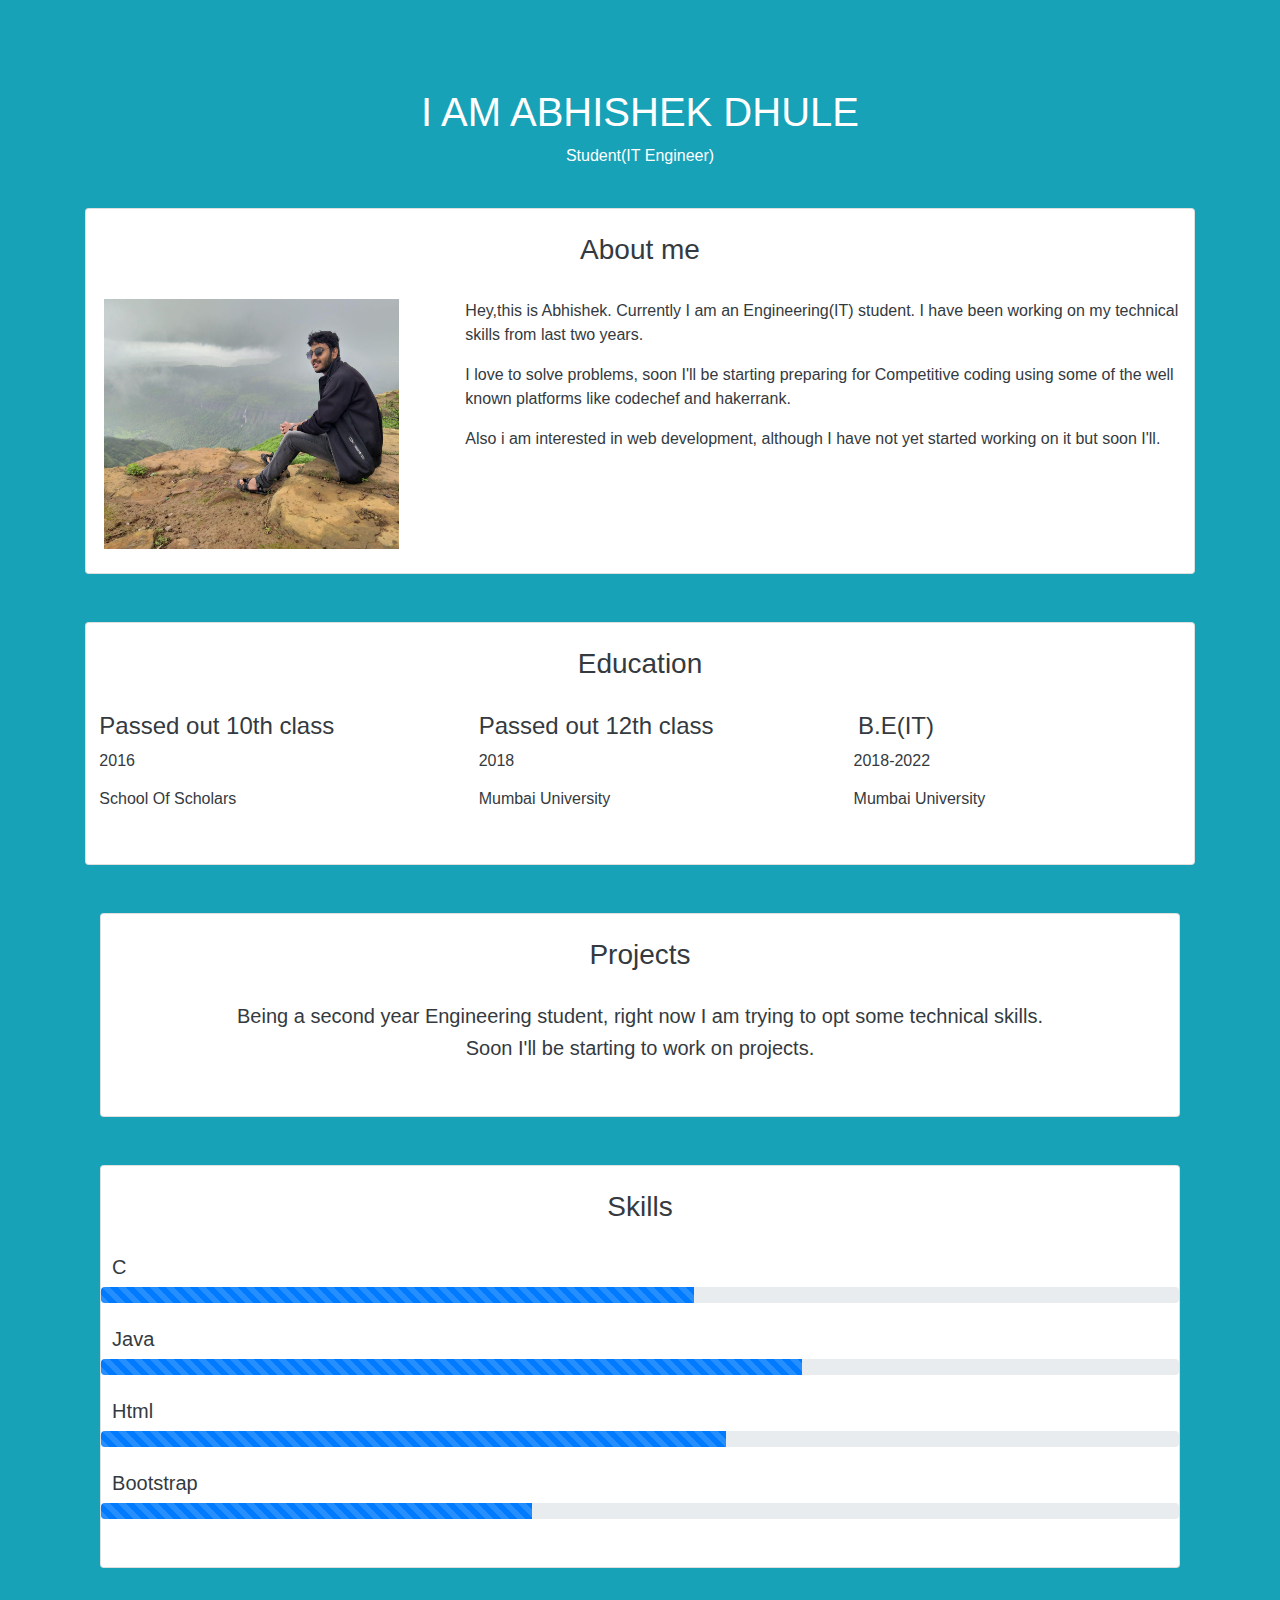
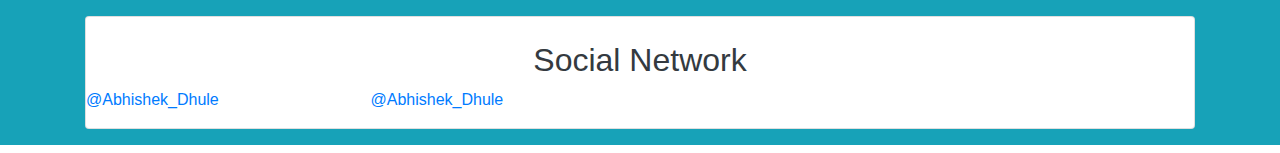
<file: faculty/template/index.html>
<!DOCTYPE html>
<html lang="en">
<head>
  <title>Bootstrap Example</title>
  <meta charset="utf-8">
  <meta name="viewport" content="width=device-width, initial-scale=1">
  <link rel="stylesheet" href="https://maxcdn.bootstrapcdn.com/bootstrap/4.3.1/css/bootstrap.min.css">
  <link rel="stylesheet" href="https://use.fontawesome.com/releases/v5.7.0/css/all.css" integrity="sha384-lZN37f5QGtY3VHgisS14W3ExzMWZxybE1SJSEsQp9S+oqd12jhcu+A56Ebc1zFSJ" crossorigin="anonymous">
  <script src="https://ajax.googleapis.com/ajax/libs/jquery/3.4.1/jquery.min.js"></script>
  <script src="https://cdnjs.cloudflare.com/ajax/libs/popper.js/1.14.7/umd/popper.min.js"></script>
  <script src="https://maxcdn.bootstrapcdn.com/bootstrap/4.3.1/js/bootstrap.min.js"></script>
</head>
<body>
<div class="p-3 mb-2 bg-info text-dark">

<br><br><br><h1 align="center" style="color:white">I AM ABHISHEK DHULE</h1>
<p align="center" style="color:white">Student(IT Engineer)</p><br>

<div class="container">
  <div class="card">
          <div class="card-block">
		  <br>
		 
		<h3 align="center">About me</h3>
		<br>
		<div class="row">
		
		<div class="col-sm-4"> &nbsp&nbsp&nbsp
		<img src="img-01.jpg" align="center" width="295" height="250"><br>&nbsp&nbsp&nbsp
		</div>
		<div class="col-sm-8"> <p>Hey,this is Abhishek. Currently I am an Engineering(IT) student. I have been working on my technical skills from last two years.</p>
              <p>I love to solve problems, soon I'll be starting preparing for Competitive coding using some of the well known platforms like codechef and hakerrank.</p>
				<p>Also i am interested in web development, although I have not yet started working on it but soon I'll.</p></div>
		
		</div>
		</div>
		</div>
       
          </div>
<br>
<br>

		<div class="container">
		<div class="card">
		<div class="card-block">
		<br>
		
		<h3 align="center">Education</h3><br>
		<div class="row">
		<div class="col-sm-4">
		<h4>&nbsp Passed out 10th class</h4>
		<p>&nbsp&nbsp 2016</p>
		<h6>&nbsp&nbsp School Of Scholars</h6><br><br>
		</div>
		
		<div class="col-md-4">
		<h4>&nbsp Passed out 12th class</h4>
        <p>&nbsp&nbsp 2018<p>
        <h6>&nbsp&nbsp Mumbai University</h6> <br><br>              
        </div>
		
		<div class="col-md-4"> 
		<h4>&nbsp B.E(IT)</h4>
        <p>&nbsp 2018-2022</p>
		<h6>&nbsp Mumbai University</h6>                                
        </div>
		
		</div>
		</div>
		</div>
		<br>
		<br>
		
		<div class="container">
		<div class="card">
		<div class="card-block">
		<br>
		<h3 align="center">Projects</h3><br>
		<h5 align="center"> Being a second year Engineering student, right now I am trying to opt some technical skills.</h5>
		<h5 align="center"> Soon I'll be starting to work on projects.</h5><br><br>
		</div>
		</div>
		</div><br>
		<br>
		
	<div class="container">
	<div class="card">
	<div class="card-block">
	<br>
		<h3 align="center">Skills</h3><br>
		<h5>&nbsp C </h5>
		<div class="progress">
		<div class="progress-bar progress-bar-striped progress-bar-animated" style="width:55%"></div>
		</div>
		
		<br>
		<h5>&nbsp Java</h5>
		<div class="progress">
		<div class="progress-bar progress-bar-striped progress-bar-animated" style="width:65%"></div>	
		</div>
		
		<br>
		<h5>&nbsp Html</h5>
		<div class="progress">
		<div class="progress-bar progress-bar-striped progress-bar-animated" style="width:58%"></div>
		</div>
		
		<br>
		<h5>&nbsp Bootstrap</h5>
		<div class="progress">
		<div class="progress-bar progress-bar-striped progress-bar-animated" style="width:40%"></div>
		</div>
		<br><br>
	</div>
	</div>
	</div><br><br>
	
	<div class="card">
          <div class="card-block"><br>
            <h2 align="center">Social Network</h2>
            <div class="row">
              <div class="col-md-3">
                <p class="social-buttons"><a href="https://www.facebook.com/abhishek.dhule.79" title=""><span class="social-round-icon fa-icon"><i class="fa fa-facebook"></i></span>@Abhishek_Dhule</a></p>
              </div>
              <div class="col-md-3">
                <p class="social-buttons"><a href="https://www.instagram.com/abhidhule9137/" title=""><span class="social-round-icon fa-icon"><i class="fa fa-instagram"></i></span>@Abhishek_Dhule</a></p>
              </div>
            </div>
          </div>
        </div>

</div>


</body>
</html>
</file>
